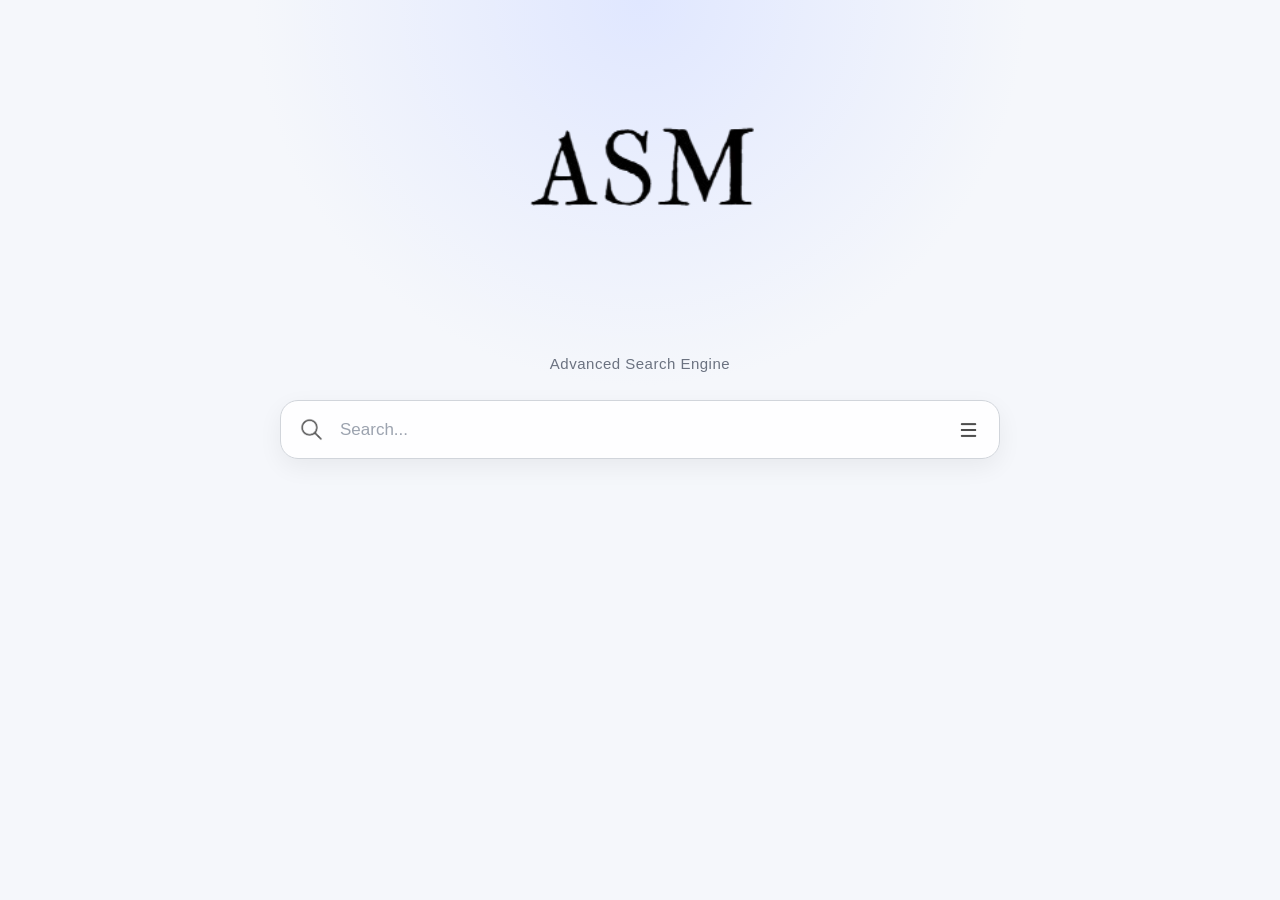
<file: index.html>
<!DOCTYPE html>
<html lang="Pt">
<head>
    <meta charset="UTF-8">
    <meta name="viewport" content="width=device-width, initial-scale=1.0">
    <title>ASM</title>
    <link rel="stylesheet" href="style.css">
    <link rel="shortcut icon" href="images/ASM_icon.ico" type="image/x-icon">
    <script src="commands.js" defer>
    </script>
</head>
<body>
    <div id="divlogo" >
        <img src="images/ASM_logo.png" alt="" id="logo">
        <img src="images/ASM_redlogo.png" alt="" id="logo_hover">
    </div>
    
    <p style="text-align: center; margin-top: 0px">Advanced Search Engine</p>
    <div id="divbarra">

        <img src="images/search_logo.png" alt="" id="search_icon">

        <input 
            type="search" 
            placeholder="Search..." 
            id="barra_pesquisa"
        >

        <div class="dropdown">

            <a href="pages/options_search.html" id="options_link">
                <img src="images/options_logo.png" alt="Opções" id="options_image">
            </a>

            <div class="dropdown-content">
                <div class="options">

                    <input type="checkbox" name="" id="" value="pt_site">

                    <p class="paragraph_option" style="margin-top: 10px;">Just sites: <span style="color:rgb(7, 173, 7)">p</span><span style="color: red">t</span></p>
                </div>
                <div class="options">
                    <input type="checkbox" name="" id="" value="Exatamente">
                    <p class="paragraph_option" style="text-decoration: underline;">Look Exactly</p>
                </div>
                <div class="options">
                    <input type="checkbox" name="" id="" value="PDF_just_opt">
                    <p class="paragraph_option"> Just <span style="color:red">PDF' s</span></p>
                </div>
                <div class="options">
                    <input type="checkbox" name="" id="" value="docx_just_opt">
                    <p class="paragraph_option"> Just <span style="color:blue">Docx' s</span></p>
                </div>
                <div class="options">
                    <input type="checkbox" name="" id="" value="xlsx_just_opt">
                    <p class="paragraph_option"> Just <span style="color:green">xlsx' s</span></p>
                </div>
                <p style="color: rgb(0, 157, 255); margin: 0px; display: inline;">&#8594;</p>
                <a href="pages/options_search.html" class="link_redirecionamento"> More options </a>
            </div>

        </div>


    </div>




</div>
</body>
</html>
</file>
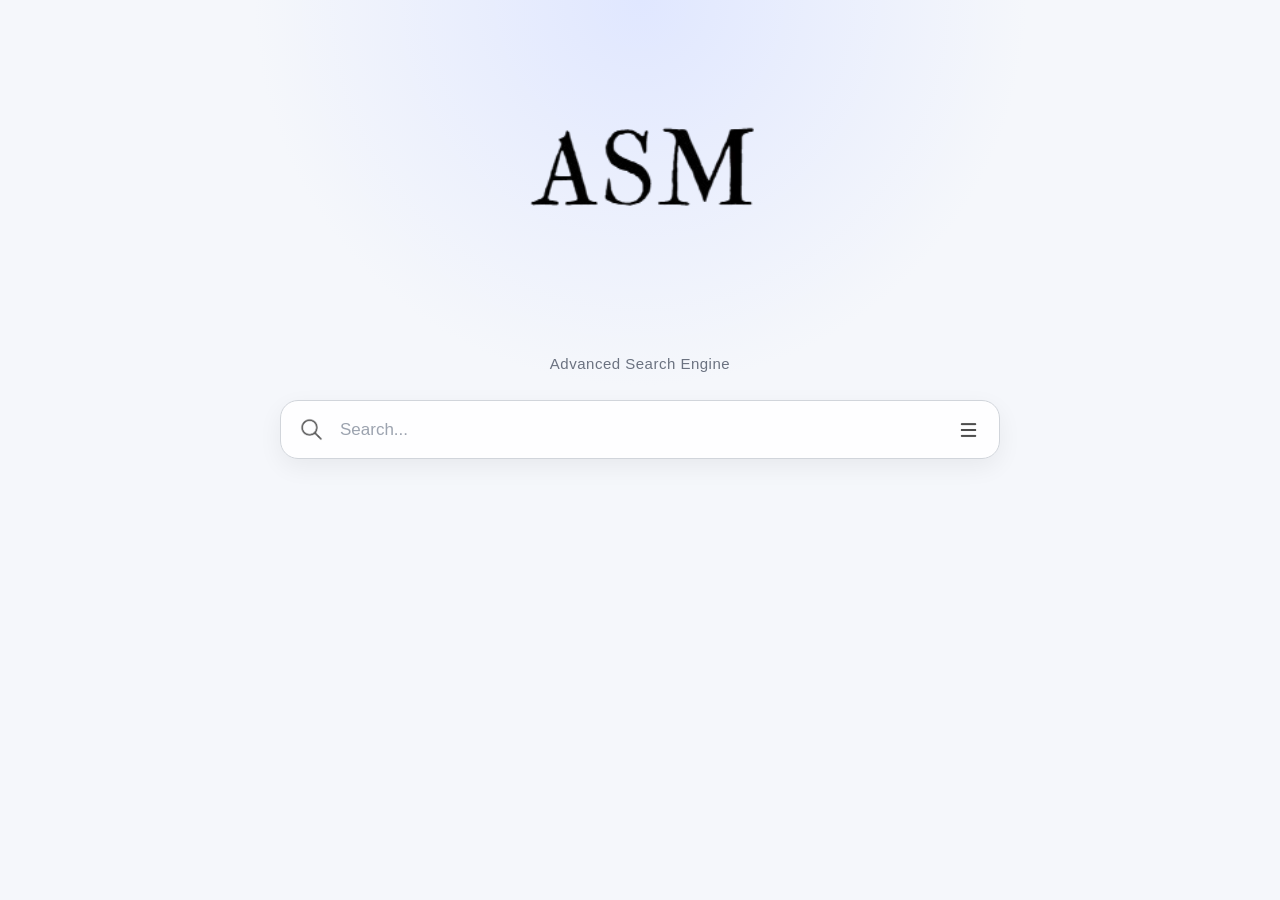
<file: main.html>
<!DOCTYPE html>
<html lang="Pt">
<head>
    <meta charset="UTF-8">
    <meta name="viewport" content="width=device-width, initial-scale=1.0">
    <title>ASM</title>
    <link rel="stylesheet" href="style.css">
    <link rel="shortcut icon" href="images/ASM_icon.ico" type="image/x-icon">
    <script src="commands.js" defer>
    </script>
</head>
<body>
    <div id="divlogo" >
        <img src="images/ASM_logo.png" alt="" id="logo">
        <img src="images/ASM_redlogo.png" alt="" id="logo_hover">
    </div>
    
    <p style="text-align: center; margin-top: 0px">Advanced Search Engine</p>
    <div id="divbarra">

        <img src="images/search_logo.png" alt="" id="search_icon">

        <input 
            type="search" 
            placeholder="Search..." 
            id="barra_pesquisa"
        >

        <div class="dropdown">

            <a href="pages/options_search.html" id="options_link">
                <img src="images/options_logo.png" alt="Opções" id="options_image">
            </a>

            <div class="dropdown-content">
                <div class="options">

                    <input type="checkbox" name="" id="" value="pt_site">

                    <p class="paragraph_option" style="margin-top: 10px;">Just sites: <span style="color:rgb(7, 173, 7)">p</span><span style="color: red">t</span></p>
                </div>
                <div class="options">
                    <input type="checkbox" name="" id="" value="Exatamente">
                    <p class="paragraph_option" style="text-decoration: underline;">Look Exactly</p>
                </div>
                <div class="options">
                    <input type="checkbox" name="" id="" value="PDF_just_opt">
                    <p class="paragraph_option"> Just <span style="color:red">PDF' s</span></p>
                </div>
                <div class="options">
                    <input type="checkbox" name="" id="" value="docx_just_opt">
                    <p class="paragraph_option"> Just <span style="color:blue">Docx' s</span></p>
                </div>
                <div class="options">
                    <input type="checkbox" name="" id="" value="xlsx_just_opt">
                    <p class="paragraph_option"> Just <span style="color:green">xlsx' s</span></p>
                </div>
                <p style="color: rgb(0, 157, 255); margin: 0px; display: inline;">&#8594;</p>
                <a href="pages/options_search.html" class="link_redirecionamento"> More options </a>
            </div>

        </div>


    </div>




</div>
</body>
</html>
</file>
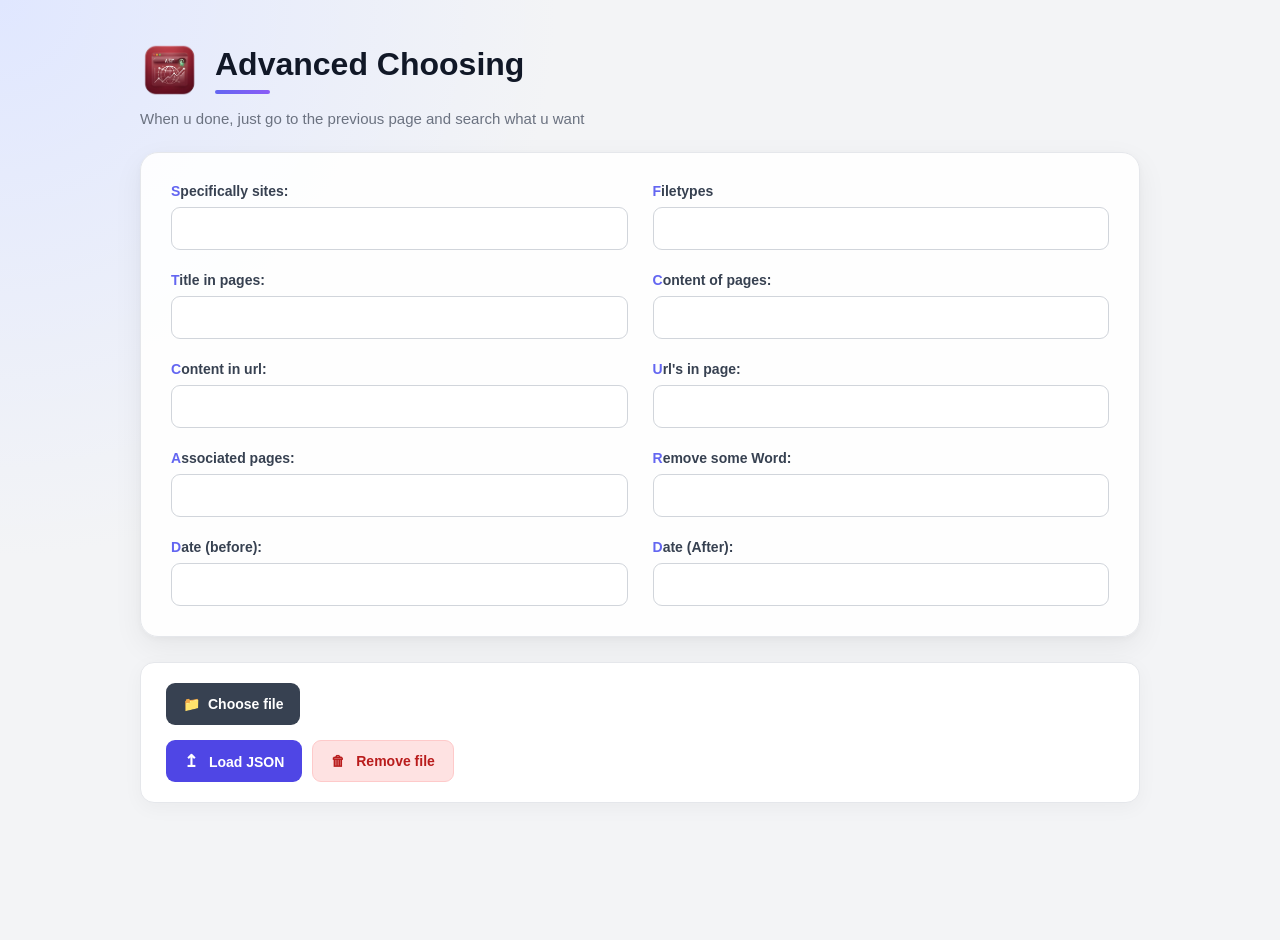
<file: pages/options_search.html>
<!DOCTYPE html>

<html lang="pt">

<head>

    <meta charset="UTF-8">

    <meta
        name="viewport"
        content="width=device-width, initial-scale=1.0"
    >

    <title>Options choose</title>

    <link
        rel="stylesheet"
        href="../pages/styles/options_search.css"
    >

    <link
        rel="shortcut icon"
        href="../images/ASM_icon.ico"
        type="image/x-icon"
    >

    <script
        src="../commands.js"
        defer>
    </script>

</head>


<body>

    <div id="title_choose">

        <div class="images_container">

            <img
                src="../images/ASM_redicon.png"
                alt=""
                class="small_images"
                id="main_image"
            >

            <a href="../index.html">

                <img
                    src="../images/ASM_icon.png"
                    class="small_images"
                    id="hover_image"
                    alt=""
                >

            </a>

        </div>

        <h1>
            Advanced Choosing
        </h1>

    </div>

    <p style="font-size: 18px; margin: 0px;margin-left: 15px;">When u done, just go to the previous page and search what u want </p>




    <div id="main_div_choices">

        <div id="main_div_input_choices">



            <div class="div_input_choices">

                <p>
                    Specifically sites:
                </p>

                <input
                    type="text"
                    class="inputs_choices"
                >

            </div>


            <div class="div_input_choices">

                <p>
                    Filetypes
                </p>

                <input
                    type="text"
                    class="inputs_choices"
                >

            </div>


            <div class="div_input_choices">

                <p>
                    Title in pages:
                </p>

                <input
                    type="text"
                    class="inputs_choices"
                >

            </div>


            <div class="div_input_choices">

                <p>
                    Content of pages:
                </p>

                <input
                    type="text"
                    class="inputs_choices"
                >

            </div>


            <div class="div_input_choices">

                <p>
                    Content in url:
                </p>

                <input
                    type="text"
                    class="inputs_choices"
                >

            </div>


            <div class="div_input_choices">

                <p>
                    Url's in page:
                </p>

                <input
                    type="text"
                    class="inputs_choices"
                >

            </div>


            <div class="div_input_choices">

                <p>
                    Associated pages:
                </p>

                <input
                    type="text"
                    class="inputs_choices"
                >

            </div>


            <div class="div_input_choices">

                <p>
                    Remove some Word:
                </p>

                <input
                    type="text"
                    class="inputs_choices"
                >

            </div>

            <div class="div_input_choices">

                <p>
                    Date (before):
                </p>

                <input
                    type="text"
                    class="inputs_choices"
                >

            </div>

            <div class="div_input_choices">

                <p>
                    Date (After):
                </p>

                <input
                    type="text"
                    class="inputs_choices"
                >

            </div>
        </div>

    </div>

    <div style="margin-left: 10px;">

        <input
            type="file"
            id="fileInput"
            hidden
            accept=".json"
        >


        <label
            for="fileInput"
            class="file_button"
        >
            Choose file
        </label>


        <span id="fileName"></span>
        <div style="display: flex;">
            <button id="button">
                Load JSON
            </button>


            <button id="removeButton">
                Remove file
            </button>
        </div>


    </div>

</body>

</html>
</file>
<file: style.css>
@charset "UTF-8";

/* =========================
   BASE
========================= */

* {
    box-sizing: border-box;
}

body {
    min-height: 100vh;
    margin: 0;

    display: flex;
    flex-direction: column;
    align-items: center;

    font-family: "Segoe UI", Arial, sans-serif;

    color: #1f2937;

    background:
        radial-gradient(
            circle at 50% 0%,
            #e0e7ff 0%,
            transparent 35%
        ),
        #f5f7fb;
}


/* =========================
   LOGO
========================= */

#divlogo {
    position: relative;

    width: 100%;

    display: flex;
    justify-content: center;


}

#logo,
#logo_hover {
    width: min(50vw, 400px);

    margin: 0;

    display: block;
}

#logo_hover {
    position: absolute;

    top: 0;
    left: 50%;

    transform: translateX(-50%);

    opacity: 0;
}

#divlogo img {
    transition:
        opacity 0.6s ease,
        transform 0.6s ease;
}

#divlogo:hover #logo {
    opacity: 0;

    transform: scale(0.97);
}

#divlogo:hover #logo_hover {
    opacity: 1;

    transform:
        translateX(-50%)
        scale(1.02);
}


/* =========================
   SUBTÍTULO
========================= */

body > p {
    margin: 12px 0 28px !important;

    font-family: "Segoe UI", Arial, sans-serif;

    font-size: 15px;

    letter-spacing: 0.5px;

    color: #6b7280;
}


/* =========================
   BARRA DE PESQUISA
========================= */

#divbarra {
    display: flex;
    align-items: center;

    width: min(720px, 90vw);

    min-height: 58px;

    padding: 7px 9px;

    background: rgba(255, 255, 255, 0.9);

    border: 1px solid #d1d5db;

    border-radius: 18px;

    box-shadow:
        0 8px 25px rgba(0, 0, 0, 0.06);

    transition:
        border-color 0.25s ease,
        box-shadow 0.25s ease,
        transform 0.25s ease;
}

#divbarra:focus-within {
    border-color: #6366f1;

    box-shadow:
        0 0 0 4px rgba(99, 102, 241, 0.12),
        0 10px 30px rgba(0, 0, 0, 0.08);

    transform: translateY(-1px);
}


/* =========================
   ÍCONE DE PESQUISA
========================= */

#search_icon {
    width: 27px;
    height: 27px;

    object-fit: contain;

    margin: 0 10px 0 8px;

    opacity: 0.65;

    transition: opacity 0.2s ease;
}

#divbarra:focus-within #search_icon {
    opacity: 1;
}


/* =========================
   INPUT
========================= */

#barra_pesquisa {
    flex: 1;

    width: auto;

    min-width: 0;

    padding: 10px 5px;

    border: none;

    outline: none;

    background: transparent;

    color: #111827;

    font-family: "Segoe UI", Arial, sans-serif;

    font-size: 17px;
}

#barra_pesquisa::placeholder {
    color: #9ca3af;

    transition: color 0.2s ease;
}

#barra_pesquisa:focus::placeholder {
    color: #c4c7ce;
}


/* Remove o X do input search */

input[type="search"]::-webkit-search-cancel-button {
    -webkit-appearance: none;
    appearance: none;

    display: none;
}


/* =========================
   DROPDOWN
========================= */

.dropdown {
    position: relative;

    display: flex;
    align-items: center;
}


/* =========================
   BOTÃO DAS OPÇÕES
========================= */

#options_link {
    display: flex;
    align-items: center;
    justify-content: center;

    width: 43px;
    height: 43px;

    margin: 0;

    background: transparent;

    border-radius: 12px;

    cursor: pointer;

    transition:
        background-color 0.2s ease,
        transform 0.2s ease;
}

#options_link:hover {
    background-color: #eef2ff;

    transform: scale(1.04);
}


#options_image {
    width: 25px;
    height: 25px;

    object-fit: contain;

    opacity: 0.7;

    transition:
        opacity 0.2s ease,
        transform 0.2s ease;
}

#options_link:hover #options_image {
    opacity: 1;

    transform: rotate(15deg);
}


/* =========================
   DROPDOWN CONTENT
========================= */

.dropdown-content {
    position: absolute;

    z-index: 10;

    top: calc(100% + 12px);
    right: 0;

    display: block;

    width: 245px;

    padding: 10px;

    background: rgba(255, 255, 255, 0.98);

    border: 1px solid #e5e7eb;

    border-radius: 14px;

    box-shadow:
        0 15px 35px rgba(0, 0, 0, 0.12);

    opacity: 0;

    visibility: hidden;

    transform: translateY(-5px);

    transition:
        opacity 0.18s ease,
        transform 0.18s ease,
        visibility 0.18s ease;
}


/*
    Quando passamos o rato pelo dropdown,
    ele aparece.
*/

.dropdown:hover .dropdown-content {
    opacity: 1;

    visibility: visible;

    transform: translateY(0);
}


/* =========================
   PONTE INVISÍVEL
========================= */

/*
    Esta área resolve o problema de o menu
    desaparecer quando o rato passa do botão
    para o dropdown.
*/

.dropdown-content::after {
    content: "";

    position: absolute;

    top: -12px;
    left: 0;

    width: 100%;
    height: 12px;
}


/* =========================
   SETA DO DROPDOWN
========================= */

.dropdown-content::before {
    content: "";

    position: absolute;

    top: -6px;
    right: 16px;

    width: 12px;
    height: 12px;

    background: white;

    border-left: 1px solid #e5e7eb;
    border-top: 1px solid #e5e7eb;

    transform: rotate(45deg);
}


/* =========================
   OPÇÕES INDIVIDUAIS
========================= */

.options {
    display: flex;
    align-items: center;

    min-height: 38px;

    padding: 4px 7px;

    border-radius: 8px;

    transition:
        background-color 0.15s ease;
}

.options:hover {
    background-color: #f3f4f6;
}


/* =========================
   CHECKBOX
========================= */

.options input[type="checkbox"] {
    width: 16px;
    height: 16px;

    margin: 0 9px 0 2px;

    accent-color: #6366f1;

    cursor: pointer;
}


/* =========================
   TEXTO DAS OPÇÕES
========================= */

.paragraph_option {
    margin: 0 !important;

    font-family: "Segoe UI", Arial, sans-serif;

    font-size: 13px;

    color: #374151;
}


/* =========================
   LINK "VER MAIS"
========================= */

.link_redirecionamento {
    display: inline-block;

    margin: 8px 0 3px 5px;

    font-family: "Segoe UI", Arial, sans-serif;

    font-size: 13px;

    text-decoration: none;

    color: #4f46e5;

    transition:
        color 0.2s ease;
}

.link_redirecionamento:hover {
    color: #3730a3;

    text-decoration: underline;
}


/* =========================
   SETA "VER MAIS"
========================= */

.more_options_arrow {
    color: #6366f1;

    font-size: 14px;
}


/* =========================
   RESPONSIVO
========================= */

@media (max-width: 600px) {

    #divlogo {
        margin-top: 40px;
    }

    #logo,
    #logo_hover {
        width: 70vw;
    }

    body > p {
        margin-bottom: 22px !important;

        font-size: 14px;
    }

    #divbarra {
        width: 92vw;

        min-height: 54px;

        border-radius: 16px;
    }

    #barra_pesquisa {
        font-size: 15px;
    }

    #search_icon {
        width: 23px;
        height: 23px;
    }

    #options_link {
        width: 39px;
        height: 39px;
    }

    .dropdown-content {
        right: -5px;

        width: 230px;
    }
}
</file>
<file: pages/styles/options_search.css>
@charset "UTF-8";

* {
    box-sizing: border-box;
}

body {
    margin: 0;
    min-height: 100vh;

    font-family: "Segoe UI", Arial, sans-serif;

    background:
        radial-gradient(
            circle at top left,
            #e0e7ff 0%,
            transparent 35%
        ),
        #f3f4f6;

    color: #1f2937;

    transition:
        background-color 0.4s ease,
        color 0.4s ease;
}


#title_choose {
    display: flex;
    align-items: center;

    width: min(1000px, calc(100% - 40px));

    margin: 40px auto 0;
}

#title_choose h1 {
    margin: 0;

    font-size: 32px;
    font-weight: 700;

    color: #111827;
}

#title_choose h1::after {
    content: "";

    display: block;

    width: 55px;
    height: 4px;

    margin-top: 7px;

    background: linear-gradient(
        90deg,
        #6366f1,
        #8b5cf6
    );

    border-radius: 10px;
}

.images_container {
    position: relative;

    width: 60px;
    height: 60px;

    margin-right: 15px;
}

.small_images {
    width: 60px;
    height: 60px;

    object-fit: contain;
}

.images_container img {
    display: block;

    transition:
        opacity 0.35s ease,
        transform 0.35s ease;
}

#main_image {
    position: absolute;

    inset: 0;

    margin: 0;

    opacity: 1;
}

#hover_image {
    position: absolute;

    inset: 0;

    margin: 0;

    opacity: 0;
}

.images_container:hover #main_image {
    opacity: 0;
    transform: scale(0.9);
}

.images_container:hover #hover_image {
    opacity: 1;
    transform: scale(1.05);
}




body > p {
    width: min(1000px, calc(100% - 40px));

    margin: 10px auto 25px !important;

    color: #6b7280;

    font-size: 15px !important;
}



#main_div_choices {
    width: min(1000px, calc(100% - 40px));

    margin: 0 auto 25px;

    padding: 30px;

    background: rgba(255, 255, 255, 0.92);

    border: 1px solid #e5e7eb;

    border-radius: 18px;

    box-shadow:
        0 10px 30px rgba(0, 0, 0, 0.06),
        0 2px 6px rgba(0, 0, 0, 0.03);
}


#main_div_input_choices {
    display: grid;

    grid-template-columns: 1fr 1fr;

    gap: 22px 25px;
}


.div_input_choices {
    display: flex;
    flex-direction: column;

    gap: 8px;

    margin: 0;
}

.div_input_choices p {
    margin: 0;

    font-size: 14px;
    font-weight: 600;

    color: #374151;
}

.div_input_choices p::first-letter {
    color: #6366f1;
}



.inputs_choices {
    width: 100%;
    max-width: none;

    height: 43px;

    padding: 0 13px;

    font-family: inherit;
    font-size: 14px;

    color: #111827;

    background: #ffffff;

    border: 1px solid #d1d5db;

    border-radius: 9px;

    outline: none;

    transition:
        border-color 0.2s ease,
        box-shadow 0.2s ease,
        background-color 0.2s ease;
}

.inputs_choices:hover {
    border-color: #9ca3af;
}

.inputs_choices:focus {
    border-color: #6366f1;

    background-color: #fff;

    box-shadow:
        0 0 0 3px rgba(99, 102, 241, 0.14);
}


body > div:last-child {
    width: min(1000px, calc(100% - 40px));

    margin: 0 auto 40px !important;

    padding: 20px 25px;

    background: #ffffff;

    border: 1px solid #e5e7eb;

    border-radius: 14px;

    box-shadow:
        0 5px 20px rgba(0, 0, 0, 0.04);
}


.file_button {
    display: inline-flex;
    align-items: center;
    justify-content: center;

    min-height: 42px;

    padding: 0 17px;

    background: #374151;

    color: #ffffff;

    border-radius: 9px;

    font-size: 14px;
    font-weight: 600;

    cursor: pointer;

    transition:
        background-color 0.2s ease,
        transform 0.15s ease,
        box-shadow 0.2s ease;
}

.file_button::before {
    content: "📁";

    margin-right: 8px;
}

.file_button:hover {
    background: #1f2937;

    transform: translateY(-1px);

    box-shadow:
        0 5px 12px rgba(0, 0, 0, 0.15);
}



#fileName {
    margin-left: 10px;

    color: #6b7280;

    font-size: 13px;
}


body > div:last-child > div {
    display: flex;

    gap: 10px;

    margin-top: 15px;
}



#button {
    margin: 0;

    min-height: 42px;

    padding: 0 18px;

    background: #4f46e5;

    color: white;

    border: none;

    border-radius: 9px;

    font-family: inherit;

    font-size: 14px;
    font-weight: 600;

    cursor: pointer;

    transition:
        background-color 0.2s ease,
        transform 0.15s ease,
        box-shadow 0.2s ease;
}

#button::before {
    content: "↥";

    margin-right: 7px;

    font-size: 17px;
}

#button:hover {
    background: #4338ca;

    transform: translateY(-1px);

    box-shadow:
        0 5px 12px rgba(79, 70, 229, 0.25);
}



#removeButton {
    margin: 0;

    min-height: 42px;

    padding: 0 18px;

    background: #fee2e2;

    color: #b91c1c;

    border: 1px solid #fecaca;

    border-radius: 9px;

    font-family: inherit;

    font-size: 14px;
    font-weight: 600;

    cursor: pointer;

    transition:
        background-color 0.2s ease,
        color 0.2s ease,
        transform 0.15s ease;
}

#removeButton::before {
    content: "🗑";

    margin-right: 7px;
}

#removeButton:hover {
    background: #dc2626;

    color: white;

    transform: translateY(-1px);
}


@media (max-width: 700px) {

    #title_choose {
        margin-top: 25px;
    }

    #title_choose h1 {
        font-size: 25px;
    }

    #main_div_choices {
        padding: 20px;
    }

    #main_div_input_choices {
        grid-template-columns: 1fr;

        gap: 18px;
    }

    body > div:last-child {
        padding: 17px;
    }

    body > div:last-child > div {
        flex-direction: column;
    }

    #button,
    #removeButton {
        width: 100%;
    }

    #fileName {
        display: block;

        margin: 8px 0 0;
    }
}
</file>
